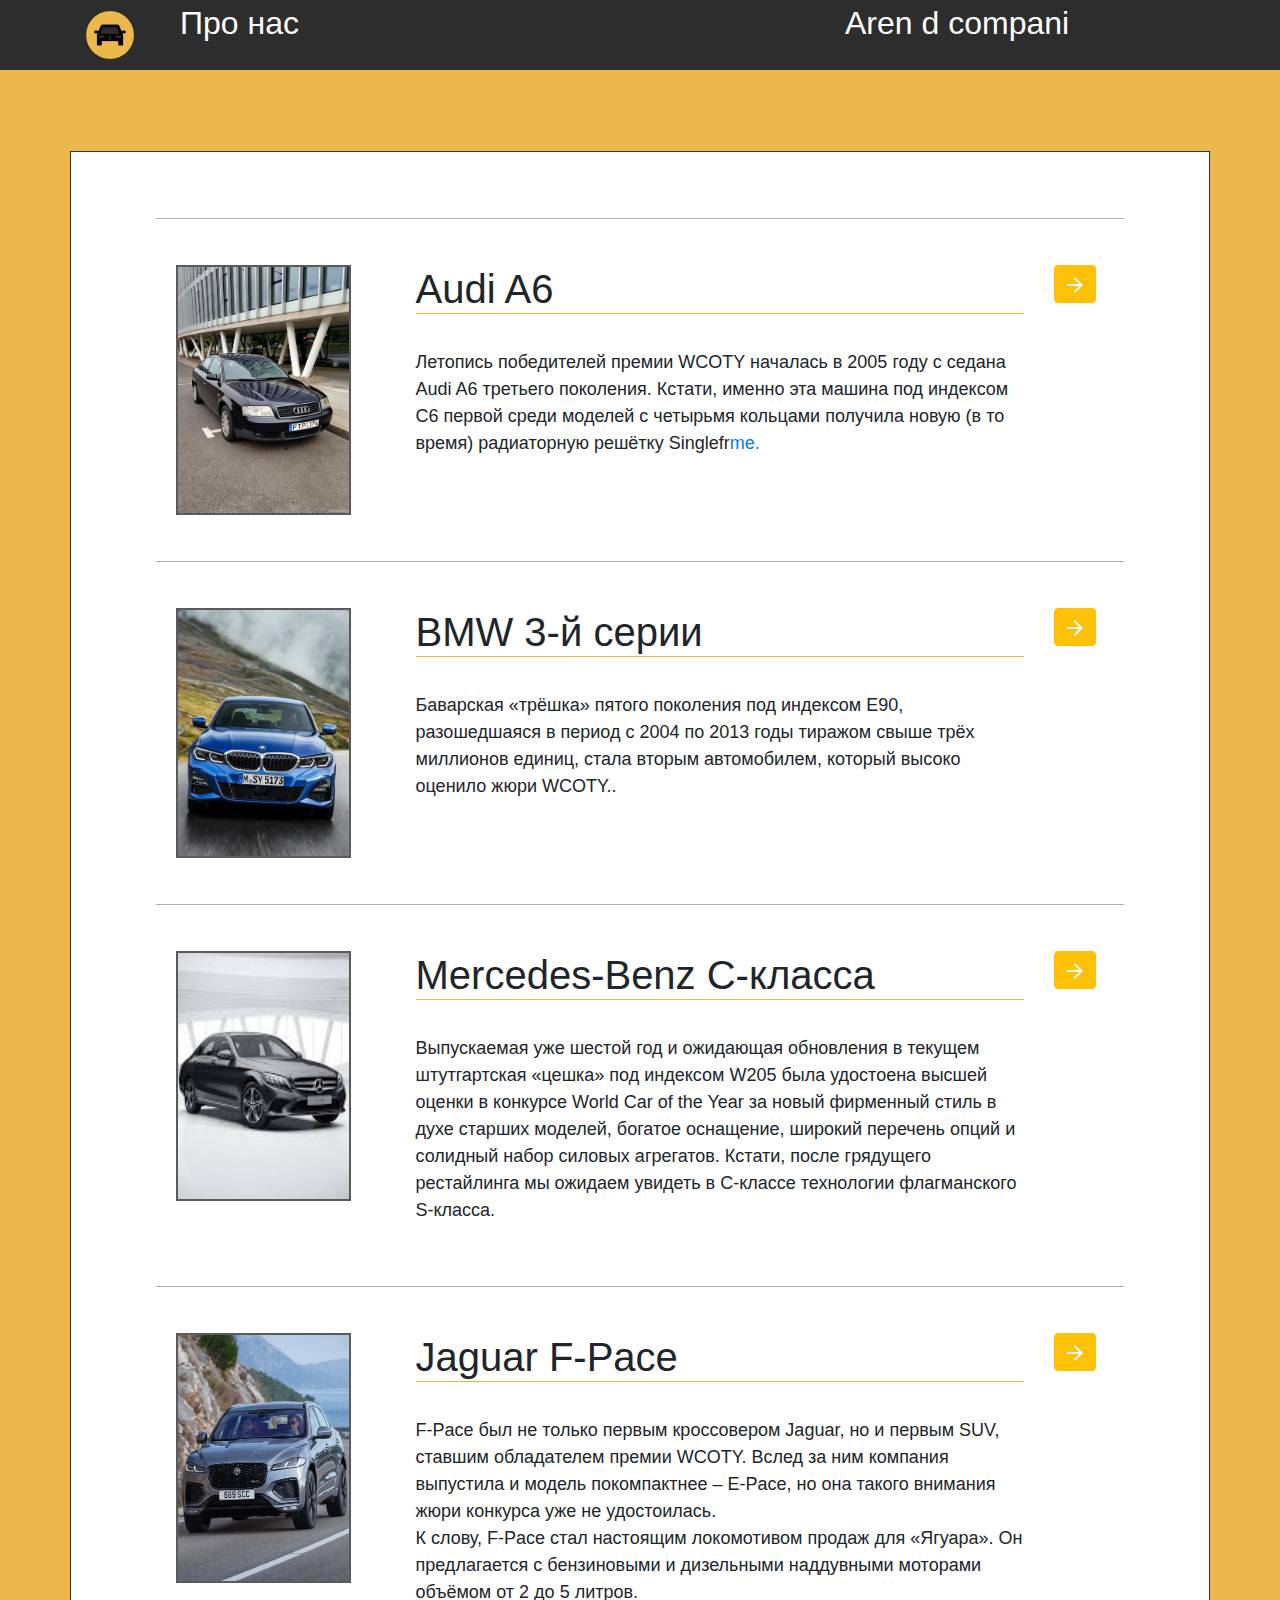
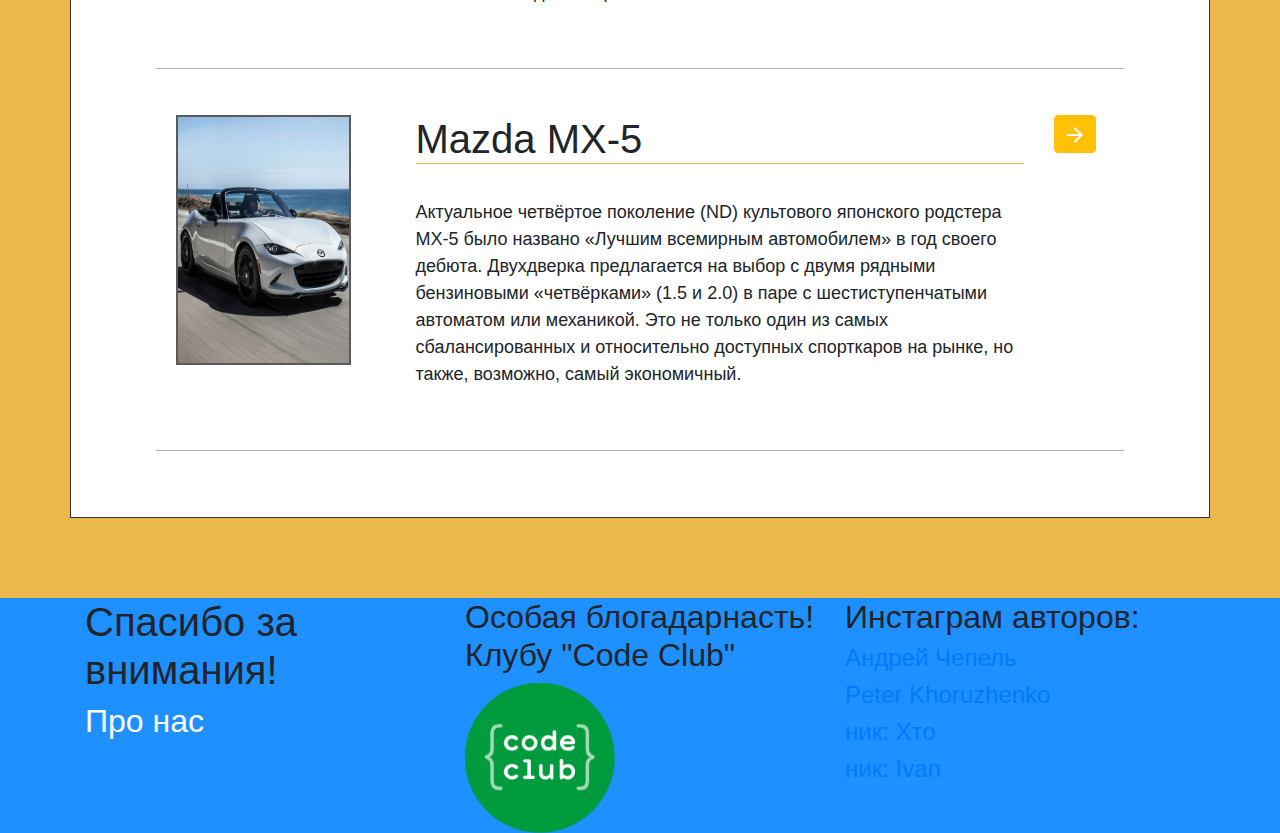
<file: index.html>
<!DOCTYPE html>
<html>

<head>
  <meta charset="utf-8">
  <title>By car</title>
  <meta name="author" content="">
  <meta name="description" content="">
  <meta name="viewport" content="width=device-width, initial-scale=1">

  <link href="css/bootstrap.css" rel="stylesheet">
  <link href="css/style.css" rel="stylesheet">
</head>

<body>
  <header>
    <div class="container">
      <div class="row">
        <div class="col-1">
          <img src="./imeges/logo.png" alt="LOGO" width="50px" height="50px" class="img_header">
        </div>
        <div class="col-7">
          <h2 class="h2_header"><a href="./pages/About_us.html" class="a_header">Про нас</a></h2>
        </div>
        <div class="col">
          <h2 class="h2_header">Aren d compani</h2>
        </div>
        <div class="col-1"> </div>
      </div>
    </div>
    <div>
  </header>



  <section>
    <div class="container container_car">
      <div class="row">
        <hr size="5px" width="95%" color="#C4C4C4">
      </div>
      <div class="row car_row">
        <div class="col-3">
          <img src="./imeges/audi_a6.jpg" alt="" class="img_car">
        </div>
        <div class="col">
          <h1 class="h1_section">Audi A6</h1>
          <p class="p_section">Летопись победителей премии WCOTY началась в 2005 году с седана Audi A6 третьего 
          поколения. Кстати, именно эта машина под индексом C6 первой среди моделей с четырьмя 
          кольцами получила новую (в то время) радиаторную решётку Singlefr<a href="http://htmlbook.ru/html/a">me.</p>
        </div>
        <div class="col-1">
          <a href="./pages/car_1.html"><button type="button button_car" class="btn btn-warning"><img src="./imeges/arrow.png" alt=""></button></a>
        </div>
      </div>
      <div class="row">
        <hr size="2px" width="95%" color="#C4C4C4">
      </div>
      <div class="row car_row">
        <div class="col-3">
          <img src="./imeges/BMW.jpg" alt="" class="img_car">
        </div>
        <div class="col">
          <h1 class="h1_section">BMW 3-й серии</h1>
          <p class="p_section">Баварская «трёшка» пятого поколения под индексом Е90, разошедшаяся в период с 2004 
          по 2013 годы тиражом свыше трёх миллионов единиц, стала вторым автомобилем, который 
          высоко оценило жюри WCOTY..</p>
        </div>
        <div class="col-1">
          <a href="./pages/car_2.html"><button type="button button_car" class="btn btn-warning"><img src="./imeges/arrow.png" alt=""></button></a>
        </div>
      </div>
      <div class="row">
        <hr size="2px" width="95%" color="#C4C4C4">
      </div>
      <div class="row car_row">
        <div class="col-3">
          <img src="./imeges/Mercedes-Benz.jpg" alt="" class="img_car">
        </div>
        <div class="col">
          <h1 class="h1_section">Mercedes-Benz C-класса</h1>
          <p class="p_section">Выпускаемая уже шестой год и ожидающая обновления в текущем штутгартская «цешка» под 
            индексом W205 была удостоена высшей оценки в конкурсе World Car of the Year за новый 
            фирменный стиль в духе старших моделей, богатое оснащение, широкий перечень опций и 
            солидный набор силовых агрегатов. Кстати, после грядущего рестайлинга мы ожидаем увидеть 
            в С-классе технологии флагманского S-класса.</p>
        </div>
        <div class="col-1">
          <a href="./pages/car_3.html"><button type="button button_car" class="btn btn-warning"><img src="./imeges/arrow.png" alt=""></button></a>
        </div>
      </div>
      <div class="row">
        <hr size="2px" width="95%" color="#C4C4C4">
      </div>
      <div class="row car_row">
        <div class="col-3">
          <img src="./imeges/Jaguar_F-Pace.jpg" alt="" class="img_car">
        </div>
        <div class="col">
          <h1 class="h1_section">Jaguar F-Pace</h1>
          <p class="p_section">F-Pace был не только первым кроссовером Jaguar, но и первым SUV, ставшим обладателем 
          премии WCOTY. Вслед за ним компания выпустила и модель покомпактнее – E-Pace, но она 
          такого внимания жюри конкурса уже не удостоилась.<br>К слову, F-Pace стал настоящим 
          локомотивом продаж для «Ягуара». Он предлагается с бензиновыми и дизельными наддувными 
          моторами объёмом от 2 до 5 литров.</p>
        </div>
        <div class="col-1">
          <a href="./pages/car_4.html"><button type="button button_car" class="btn btn-warning"><img src="./imeges/arrow.png" alt=""></button></a>
        </div>
      </div>
      <div class="row">
        <hr size="2px" width="95%" color="#C4C4C4">
      </div>
      <div class="row car_row">
        <div class="col-3">
          <img src="./imeges/images.jpg" alt="" class="img_car">
        </div>
        <div class="col">
          <h1 class="h1_section">Mazda MX-5</h1>
          <p class="p_section">Актуальное четвёртое поколение (ND) культового японского родстера MX-5 было названо 
          «Лучшим всемирным автомобилем» в год своего дебюта. Двухдверка предлагается на выбор с 
          двумя рядными бензиновыми «четвёрками» (1.5 и 2.0) в паре с шестиступенчатыми автоматом 
          или механикой. Это не только один из самых сбалансированных и относительно доступных 
          спорткаров на рынке, но также, возможно, самый экономичный.</p>
        </div>
        <div class="col-1">
          <a href="./pages/car_5.html"><button type="button button_car" class="btn btn-warning"><img src="./imeges/arrow.png" alt=""></button></a>
        </div>
      </div>
      <div class="row">
        <hr size="2px" width="95%" color="#C4C4C4">
      </div>
    </div>
  </section>



  <footer>
    <div class="container container_info">
      <div class="row">
        <div class="col">
          <h1>Спасибо за внимания!</h1>
          <h2 class="h2_footer"><a href="./pages/About_us.html" class="a_header">Про нас</a></h2>
        </div>
        <div class="col">
          <h2>Особая блогадарнасть!<br> Клубу "Code Club"</h2>
          <img src="./imeges/code-club-logo.png" alt="@Code Club@" width="150px" height="150px">
        </div>
        <div class="col">
          <h2>Инстаграм авторов:</h2>
          <h4 class="a_footer"><a href="#">Андрей Чепель</a></h4>
          <h4><a href="#">Peter Khoruzhenko</a></h4>
          <h4><a href="#">ник: Хто</a></h4>
          <h4><a href="#">ник: Ivan</a></h4>
        </div>
      </div>
    </div>
  </footer>

</body>
</html>
</file>
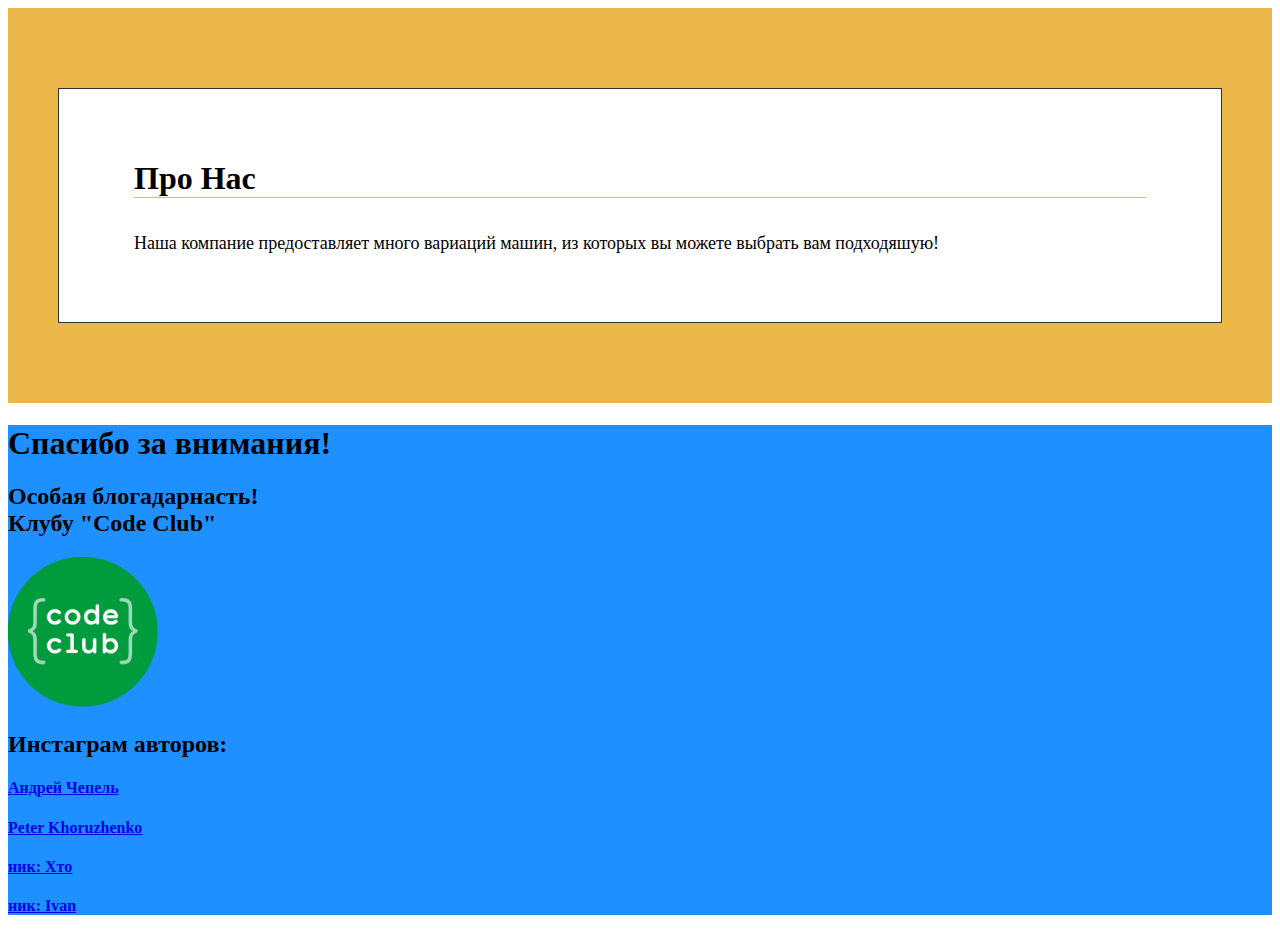
<file: pages/About_us.html>
<!DOCTYPE html>
<html lang="en">
<head>
    <meta charset="UTF-8">
    <meta http-equiv="X-UA-Compatible" content="IE=edge">
    <meta name="viewport" content="width=device-width, initial-scale=1.0">
    <link href="../css/style.css" rel="stylesheet">
    <title>Про Нас</title>
</head>
<body>
    <section>
        <div class="container container_car">
          <h1 class="h1_section">Про Нас</h1>
          <p class="p_section">Наша компание предоставляет много вариаций машин, из которых вы можете выбрать вам подходяшую!</p>
          </div>
        </div>
    </section>

    <footer>
        <div class="container container_info">
              <h1>Спасибо за внимания!</h1>
            </div>
            <div class="col">
              <h2>Особая блогадарнасть!<br> Клубу "Code Club"</h2>
              <img src="../imeges/code-club-logo.png" alt="@Code Club@" width="150px" height="150px">
            </div>
            <div class="col">
              <h2>Инстаграм авторов:</h2>
              <h4 class="a_footer"><a href="#">Андрей Чепель</a></h4>
              <h4><a href="#">Peter Khoruzhenko</a></h4>
              <h4><a href="#">ник: Хто</a></h4>
              <h4><a href="#">ник: Ivan</a></h4>
            </div>
          </div>
        </div>
      </footer>
</body>
</html>
</file>
<file: css/style.css>
.container_car{ 
    background-color: white;
    border: 1px solid rgb(50, 50, 50);
    padding: 50px 75px;
}
.car_row{
    padding-left: 30px;
    padding-right: 30px;
    padding-top: 30px;
    padding-bottom: 30px;
}
.img_car{
    height: 250px;
    width: 175px;
    border: 2px solid rgb(90, 90, 90);
}
.h1_section{
    border-bottom: 1px solid #ECB84C;
}
.p_section{
    margin-top: 35px;
    font-size: 18px;
}
section{
    background-color: #ECB84C;
    padding: 80px 50px;
}
.button_car{
    width: 75px;
    height: 75px;
    border-radius: 100px;
    background-color: #ECB84C;
}
.header-row-1{
    font-size: 25px;
    padding-left: 300px;
    padding-top: 10px;
    border: 2px solid rgb(90, 90, 90);
}
    
header{
    border-bottom: 1px solid #ECB84C;
}
footer{
    background-color: dodgerblue;
}
.a_footer{
    color: firebrick;
    text-decoration: none;
}
header{
    background-color: rgb(45, 45, 45);
}
.h2_header{
    color: white;
    padding-top: 4px;
}
.a_header{
    color: white;
    text-decoration: none;
}
.a_header:hover{
    color: rgb(220, 220, 220);
    text-decoration: none;
}
.img_header{
    margin-top: 10px;
    margin-bottom: 10px;
}
.h2_footer{
    color: rgb(0, 0, 0);
    text-decoration: none;
}
.h2_footer:hover{
    color: rgb(220, 220, 220);
    text-decoration: none;
}
</file>
